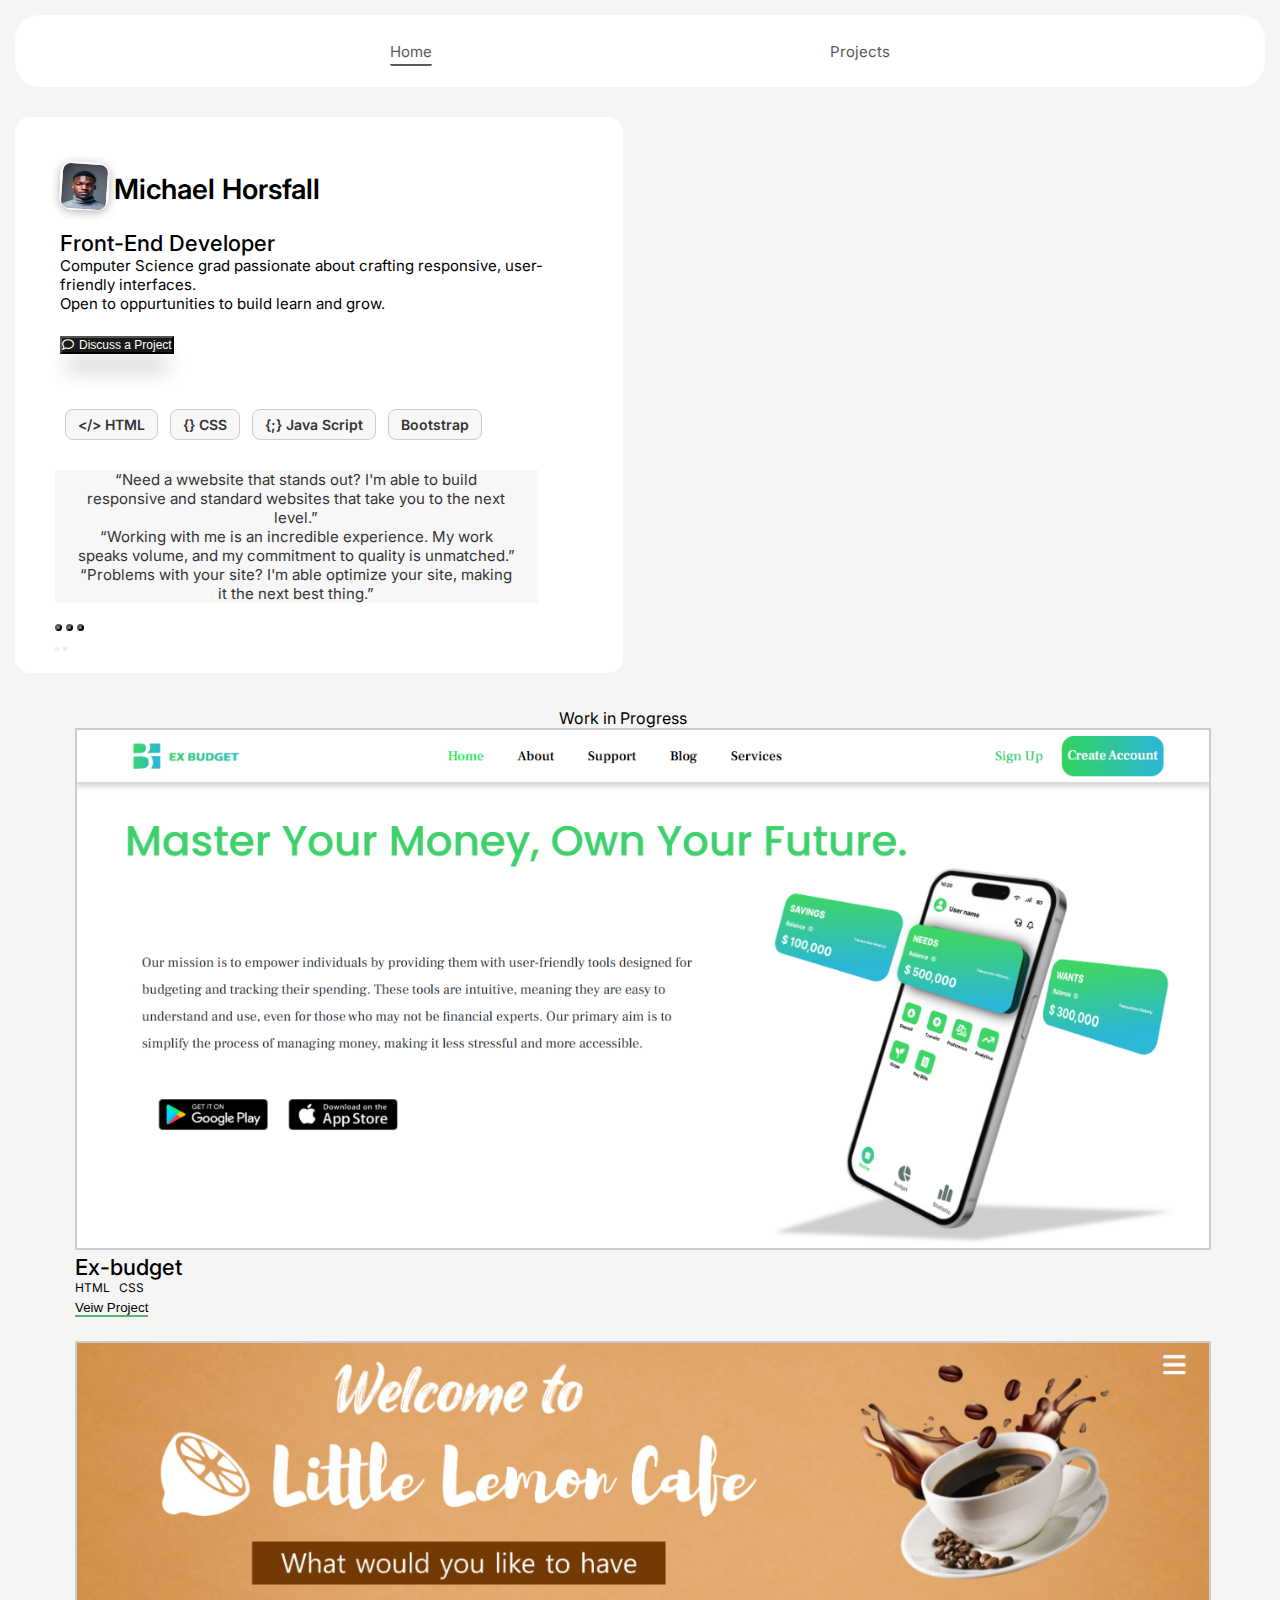
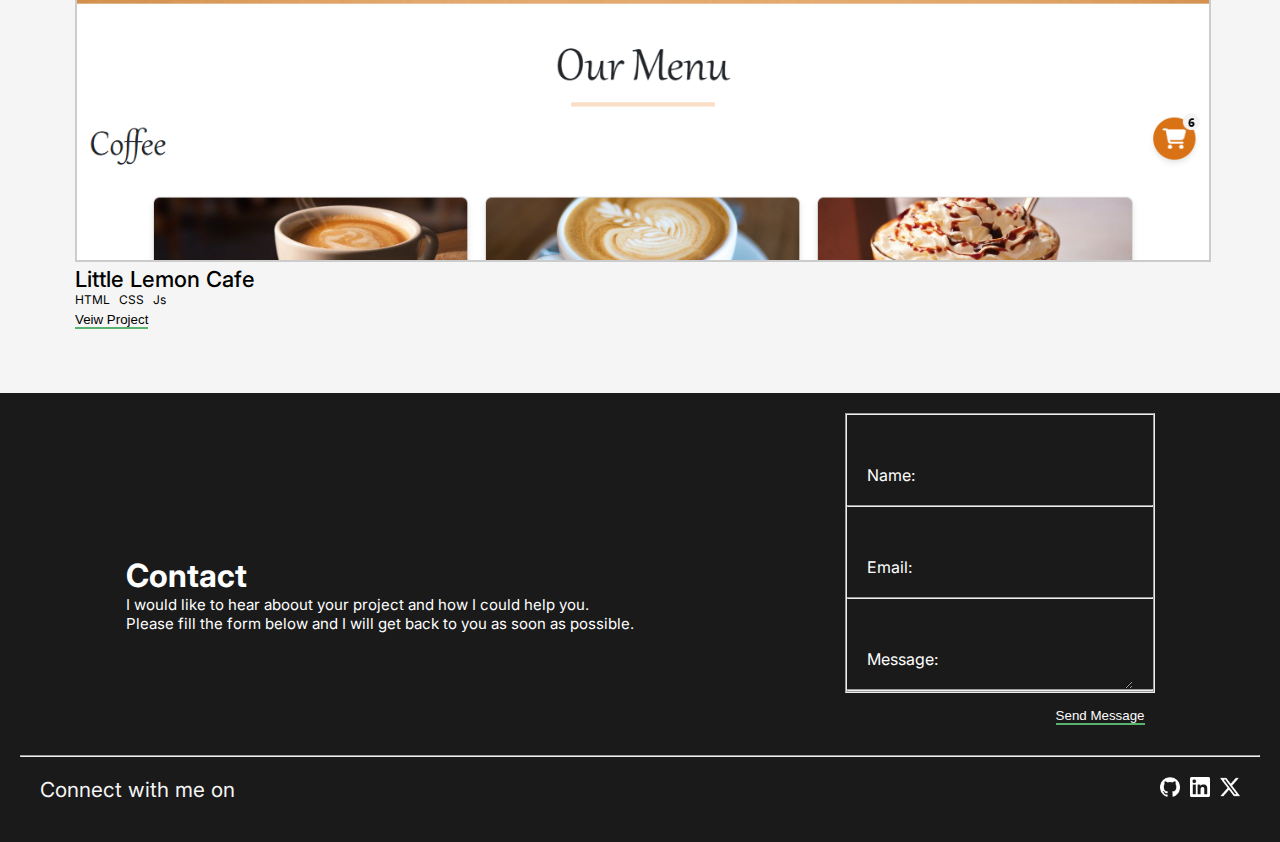
<file: index.html>
<!DOCTYPE html>
<html lang="en">
<head>
    <meta charset="UTF-8">
    <meta name="viewport" content="width=device-width, initial-scale=1.0">
    <meta name="author" content="Horsfall Michael">
    <meta name="description" content="My Portfolio">
    <title>Horsfall Michael</title>
    <link href="https://cdn.jsdelivr.net/npm/bootstrap@5.3.5/dist/css/bootstrap.min.css" rel="stylesheet" integrity="sha384-SgOJa3DmI69IUzQ2PVdRZhwQ+dy64/BUtbMJw1MZ8t5HZApcHrRKUc4W0kG879m7" crossorigin="anonymous">
    <link rel="preconnect" href="https://fonts.googleapis.com">
    <link rel="preconnect" href="https://fonts.gstatic.com" crossorigin>
    <link href="https://fonts.googleapis.com/css2?family=Inter:ital,opsz,wght@0,14..32,100..900;1,14..32,100..900&display=swap" rel="stylesheet">
    <link  rel="stylesheet"href="https://cdn.jsdelivr.net/npm/@fortawesome/fontawesome-free@6.5.0/css/all.min.css">
    <link rel="stylesheet" href="style.css" >
</head>
<body>
    <header>
         <nav id="navbar">
            <ul id="nav-items">
             <li><a href="index.html">Home</a></li>
             <li><a href="projects.html">Projects</a></li>
            </ul>
         </nav>
    </header>
    
    <main>
        <div class="container-fluid">
          <div class="row">
            <div class="col-6" id="info-col">
              <div id="sidebar">
                <section class="personal-info">
                  <div class="intro">
                    <div id="name">
                      <div class="gradient-border">
                        <img src="img/1689526992875_1708341489578.jpg" alt="My picture" class="my-img">
                      </div>
                      <h1>Michael Horsfall</h1> 
                    </div>
                    <p class="main-text">Front-End Developer</p>
                    <p class="sub-text">Computer Science grad passionate about crafting responsive, user-friendly interfaces. <br> Open to oppurtunities to build learn and grow.</p>
                  </div>
                  <button type="button" class="btn btn-dark" id="btn1"><a href="#contact"><i class="fa-regular fa-comment" id="message-icon"></i>Discuss a Project</a></button>
               </section>
  
               <section class="skills">
                  <div class="tags">
                    <span class="tag"> &lt;/&gt; HTML</span>
                    <span class="tag">{} CSS</span>
                    <span class="tag">{;} Java Script</span>
                    <span class="tag"> Bootstrap</span>
                  </div>
               </section>
  
               <section class="reviews">
                  <div id="testimonialCarousel" class="carousel slide" data-bs-ride="carousel" data-bs-interval="10000">
                       
                    <div class="carousel-inner text-center p-4 border rounded shadow-sm bg-white" style="max-width: 600px; margin: auto;">
                      <div class="carousel-item active">
                        <p class="mb-3">“Need a wwebsite that stands out? I'm able to build responsive and standard websites that take you to the next level.”</p>
                          <!-- <div><strong>Satya</strong><br><small class="text-muted">Co Founder of Sprrint</small></div> -->
                          </div>
                          <div class="carousel-item">
                            <p class="mb-3">“Working with me is an incredible experience. My work speaks volume, and my commitment to quality is unmatched.”</p>
                            <!-- <div><strong>Aisha</strong><br><small class="text-muted">UX Lead, Bright Studio</small></div> -->
                            </div>
                            <div class="carousel-item">
                              <p class="mb-3"> “Problems with your site? I'm able optimize your site, making it the next best thing.”</p>
                              <!-- <div><strong>James</strong><br><small class="text-muted">Startup Founder</small></div> -->
                            </div>
                          </div>
                          <div class="carousel-indicators">
                            <button type="button" data-bs-target="#testimonialCarousel" data-bs-slide-to="0" class="active" aria-current="true" aria-label="Slide 1"></button>
                            <button type="button" data-bs-target="#testimonialCarousel" data-bs-slide-to="1" aria-label="Slide 2"></button>
                            <button type="button" data-bs-target="#testimonialCarousel" data-bs-slide-to="2" aria-label="Slide 3"></button>
                          </div>
                          
                          <button class="carousel-control-prev" type="button" data-bs-target="#testimonialCarousel" data-bs-slide="prev">
                            <span class="carousel-control-prev-icon" aria-hidden="true"></span>
                          </button>
                          <button class="carousel-control-next" type="button" data-bs-target="#testimonialCarousel" data-bs-slide="next">
                            <span class="carousel-control-next-icon" aria-hidden="true"></span>
                          </button>
                        </div>           
                      </section>
                  </div>
                </div>



              <div class="col" id="sample-col">
                <div id="mainbar">
                  <p class="header2">Work in Progress</p>
                  <div class="samples">
                    <div class="work">
                      <img src="img/Ex-budget.png" class="sample-img">
                      <p class="main-text"><a href="#">Ex-budget</a></p>
                      <p class="lang"> HTML &nbsp; CSS </p>
                      <button type="button" class="view-project-btn"><a href="index.html" >Veiw Project<hr></a></button> 
                    </div>
                    <div class="work">
                      <img src="img/LLC.png" class="sample-img">
                      <p class="main-text"><a href="#">Little Lemon Cafe</a></p>
                      <p class="lang"> HTML &nbsp; CSS &nbsp; Js </p>
                      <button type="button" class="view-project-btn"><a href="index.html" >Veiw Project<hr></a></button> 
                    </div>
                </div>
              </div>
           </div>
         </div>
     </main>


    <footer>
      <section id="contact">
        <div class="footer-intro">
          <h1>Contact</h1>
          <p class="sub-text">I would like to hear aboout your project and how I could help you. <br>Please fill the form below and I will get back to you as soon as possible.</p>
        </div>
        <div>
          <form name="contact" action="POST" method="POST" data-netlify="true">
            <fieldset>
                <input type="hidden" name="form-name" value="contact">
                <p class="input">
                    <label for="name">Name:</label>
                    <input type="text" name="name" id="name" required>
                </p>
                <hr>
                <p class="input">
                    <label for="email">Email:</label>
                    <input type="email" name="email" id="email" required>
                </p>
                <hr>
                <p class="input">
                    <label for="message">Message:</label>
                    <br>
                    <textarea name="message" id="message"  required></textarea>
                </p>
                <hr>
                <p class="hidden">
                   <label>Don't fill this out if your human:</label>
                   <input name="bot-field">
               </p>
            </fieldset>
            <div class="button-container">
              <button type="submit" class="send-btn">Send Message <hr></button> 
            </div>
          </form>
        </div>   
      </section>
      <hr>
      <section class="socials">
        <div>
          <p>Connect with me on</p>
        </div>
        <div>
          <ul>
            <li><a href="https://github.com/Horsfall-Michael"><img src="img/github-white-icon.png"></a></li>
            <li><a href="https://www.linkedin.com/in/michael-horsfall-869b9b343"><img src="img/linkedin-app-white-icon.png"></a></li>
            <li><a href="https://x.com/soft_guy__"><img src="img/x-social-media-white-icon.png"></a></li>
          </ul>
        </div>
      </section>
    </footer>
    <script src="myscript.js"></script>
    <script src="https://cdn.jsdelivr.net/npm/bootstrap@5.3.5/dist/js/bootstrap.bundle.min.js" integrity="sha384-k6d4wzSIapyDyv1kpU366/PK5hCdSbCRGRCMv+eplOQJWyd1fbcAu9OCUj5zNLiq" crossorigin="anonymous"></script>   
</body>
</html>
</file>
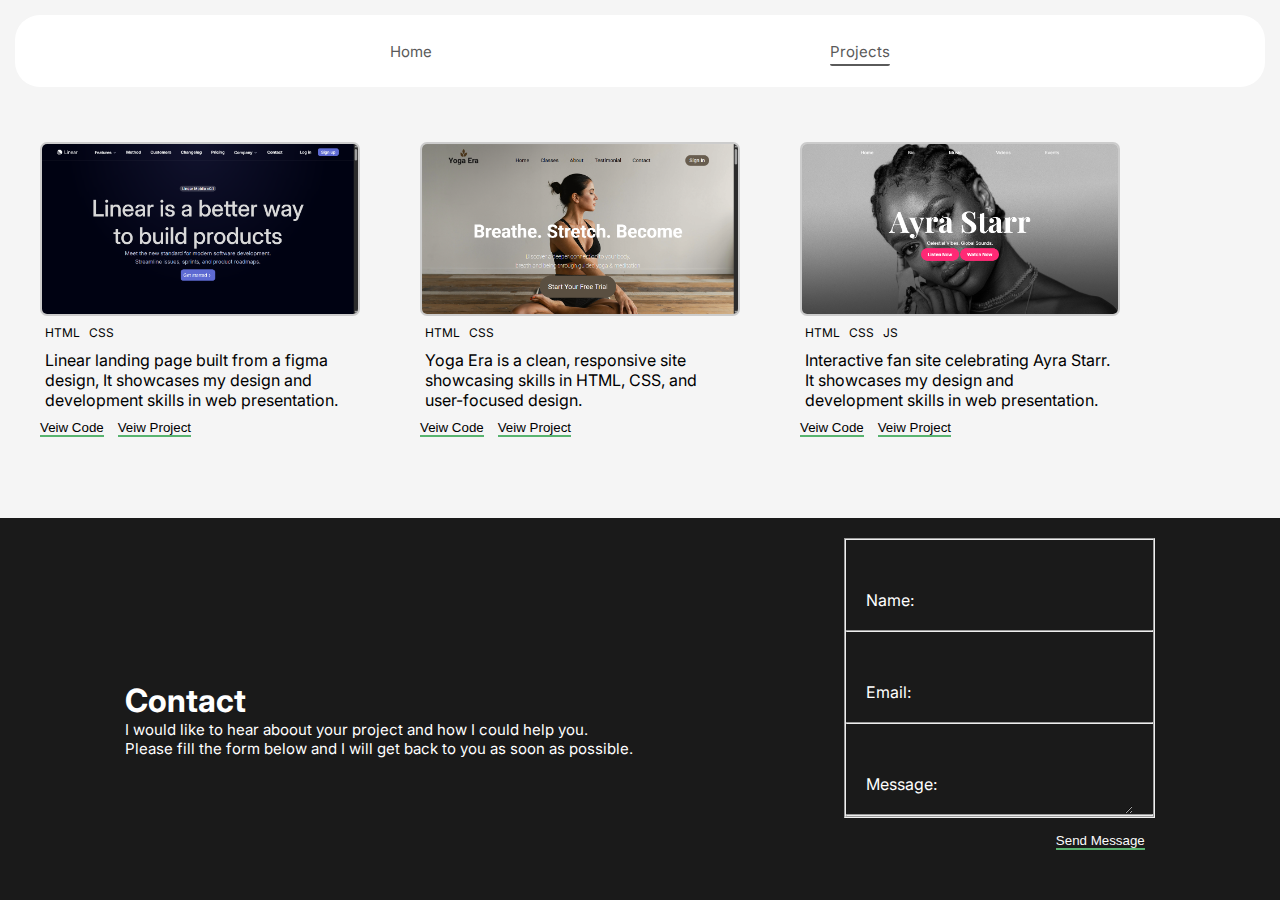
<file: projects.html>
<!DOCTYPE html>
<html lang="en">
<head>
    <meta charset="UTF-8">
    <meta name="viewport" content="width=device-width, initial-scale=1.0">
    <meta name="author" content="Horsfall Michael">
    <meta name="description" content="My Portfolio">
    <title>Horsfall Michael/Projects</title>
    <link href="https://cdn.jsdelivr.net/npm/bootstrap@5.3.5/dist/css/bootstrap.min.css" rel="stylesheet" integrity="sha384-SgOJa3DmI69IUzQ2PVdRZhwQ+dy64/BUtbMJw1MZ8t5HZApcHrRKUc4W0kG879m7" crossorigin="anonymous">
    <link rel="preconnect" href="https://fonts.googleapis.com">
    <link rel="preconnect" href="https://fonts.gstatic.com" crossorigin>
    <link href="https://fonts.googleapis.com/css2?family=Inter:ital,opsz,wght@0,14..32,100..900;1,14..32,100..900&display=swap" rel="stylesheet">
    <link  rel="stylesheet"href="https://cdn.jsdelivr.net/npm/@fortawesome/fontawesome-free@6.5.0/css/all.min.css">
    <link rel="stylesheet" href="style.css" >
</head>
<body>
    <header>
        <nav id="navbar">
            <ul id="nav-items">
                <li><a href="index.html">Home</a></li>
                <li><a href="projects.html">Projects</a></li>
            </ul>
        </nav>
   </header>
   
  <main>
    <section class="completed-projects">
      <div class="project">
        <img src="img/linear.png" alt="Landing Page Linear">
         <p class="lang"> HTML &nbsp; CSS &nbsp;</p>
         <p> Linear landing page built from a figma design, It showcases my design and development skills in web presentation.</p>
         <button type="button" class="view-project-btn"><a href="https://github.com/Horsfall-Michael/Linear-Landing-page">Veiw Code<hr></a></button> 
         <button type="button" class="view-project-btn"><a href= "https://linear-landing-page.netlify.app/">Veiw Project<hr></a></button>            
      </div>
      <div class="project">
        <img src="img/yoga-era.netlify.app_.png" alt="Landing page for an online yoga studio">
         <p class="lang"> HTML &nbsp; CSS </p>
         <p>Yoga Era is a clean, responsive site showcasing skills in HTML, CSS, and user-focused design.</p>
         <button type="button" class="view-project-btn"><a href="https://github.com/Horsfall-Michael/Yoga-Era">Veiw Code<hr></a></button> 
         <button type="button" class="view-project-btn"><a href="https://yoga-era.netlify.app/">Veiw Project<hr></a></button>            
      </div>
      <div class="project">
        <img src="img/ayra starr.png" alt="Landing page for a musician">
         <p class="lang"> HTML &nbsp; CSS &nbsp; JS </p>
         <p> Interactive fan site celebrating Ayra Starr. It showcases my design and development skills in web presentation.</p>
         <button type="button" class="view-project-btn"><a href="https://github.com/Horsfall-Michael/Ayra-Starr">Veiw Code<hr></a></button> 
         <button type="button" class="view-project-btn"><a href= "https://ayra-starrxhorsfall-michael.netlify.app/">Veiw Project<hr></a></button>            
      </div>
    </section>
  </main>

     <footer>
        <section id="contact">
          <div class="footer-intro">
            <h1>Contact</h1>
            <p class="sub-text">I would like to hear aboout your project and how I could help you. <br>Please fill the form below and I will get back to you as soon as possible.</p>
          </div>

          <div>
            <form name="contact" method="POST" data-netlify="true">
              <fieldset>
                  <input type="hidden" name="form-name" value="contact">
                  <p class="input">
                      <label for="name">Name:</label>
                      <input type="text" name="name" id="name" required>
                  </p>
                  <hr>
                  <p class="input">
                      <label for="email">Email:</label>
                      <input type="email" name="email" id="email" required>
                  </p>
                  <hr>
                  <p class="input">
                      <label for="message">Message:</label>
                      <br>
                      <textarea name="message" id="message"  required></textarea>
                  </p>
                  <hr>
                  <p class="hidden">
                     <label>Don't fill this out if your human:</label>
                     <input name="bot-field">
                 </p>
              </fieldset>
              <div class="button-container">
                <button type="submit" class="send-btn">Send Message <hr></button> 
              </div>
            </form>
          </div>   
        </section>
      </footer>
   <script src="myscript.js"></script>
   <script src="https://cdn.jsdelivr.net/npm/bootstrap@5.3.5/dist/js/bootstrap.bundle.min.js" integrity="sha384-k6d4wzSIapyDyv1kpU366/PK5hCdSbCRGRCMv+eplOQJWyd1fbcAu9OCUj5zNLiq" crossorigin="anonymous"></script>   
</body>
</html>
</file>
<file: style.css>
* {
    box-sizing: border-box;
    margin: 0;
    padding: 0;
}

body {
    display: flex;
    flex-direction: column;
    height: 100vh;
    background: #f5f5f5;
    font-family: 'Inter',sans-serif;
    padding: 0;
    margin: 0;
    color: #000000;
}

main {
  flex: 1;
}

#navbar{
    margin: 15px;
    height: 8vh;
    display:flex;
    justify-content: center;
    background-color: white;
    border-radius: 25px;
    
}
#nav-items{
    margin: 0;
    display: flex;
    width: 500px;
    list-style: none;
    align-items: center;
    justify-content: space-between;
    font-size: 15px;
}
#nav-items a{
    text-decoration: none;
    color: #5a5a5a;
}
.activate{
border-bottom: 2.5px solid #5a5a5a !important;
padding-bottom: 3px;
border-radius: 2px;
 
}
.container-fluid{
    margin: 15px;
    padding: 0;
    max-width: 95%;
    margin: 15px;
}

.col-6{
    padding: 15px;
    margin: 0;
    margin-bottom: 15px;
}
#sidebar{
    margin: 0;
    padding: 0;
    position: relative;
}

.personal-info{
    padding: 25px;
}
#info-col{
    background-color: white;
    border-radius: 15px; 
    width: 50%;
    padding: 20px;
}
.intro{
    padding-bottom: 20px;
    text-align: left;
    
}
.gradient-border{
    background:linear-gradient(45deg, #fcfcfc, #f8f8f8);
    height: 48px;
    margin: 0 5px 20px 0;
    padding: 2px;
    border-radius: 12px;
    display: inline-block;
    box-shadow: 0 2px 10px 0 rgba(8, 8, 8, 0.3);
    transform: rotate(2deg);
}
.my-img{
    width: 45px;
    height: 45px;
    display: block;
    border-radius: 8px;
    transform: rotate(2deg);
}
#name{
    display: flex;
}
#name h1{
    padding-top: 10px;
    font-size: 28px;
    font-weight: 600;
}
.main-text{
    font-size: 22px;
    font-weight:500;
    margin-bottom: 0;
    justify-content: flex-start !important;
    align-items: flex-start !important;
    text-align: left !important;
}
.sub-text{
    font-size: 15px;
    padding: 0px;
    justify-self: left !important;
    text-align: left !important;
}
#btn1{
   background-color: rgb(26, 26, 26);
   box-shadow: 0 20px 20px -6px rgba(0, 0, 0, 0.4);
   font-size: 12px;   
}
#btn1 a{
    color: #ffffff;
    text-decoration: none;
}
#message-icon{
    padding-right:5px ;
} 
.tags {
    display: flex;
    flex-wrap: wrap;
    gap: 12px;
    font-size: 14px;
    padding: 30px;
    font-weight:600;
}
.tag {
    padding: 6px 12px;
    border: 1px solid #ccc;
    border-radius: 8px;
    color: #333;
    background-color: #f8f7f7;
    
}
.tag img{
    width: 25px;
}
#testimonialCarousel {
    margin-left: 20px;
    width: 85%;
    
}
#testimonialCarousel .carousel-inner{
    color: #333;
    font-size: 15px;
    background-color: #f8f7f7 !important;
}
#testimonialCarousel p{
    padding: 0 20px 0 20px;
}
#testimonialCarousel .carousel-indicators{
    position: static;
    margin-top: 10px;
}
.carousel-indicators [data-bs-target]{
    background-color: #888;
    width:7px;
    height:7px;
    border-radius:50%;
}
.carousel-control-prev-icon {
    background-image: url("data:image/svg+xml,%3Csvg xmlns='http://www.w3.org/2000/svg' fill='%23333' viewBox='0 0 16 16'%3E%3Cpath d='M11.354 1.646a.5.5 0 0 1 0 .708L5.707 8l5.647 5.646a.5.5 0 0 1-.708.708l-6-6a.5.5 0 0 1 0-.708l6-6a.5.5 0 0 1 .708 0z'/%3E%3C/svg%3E");
}
  
.carousel-control-next-icon {
    background-image: url("data:image/svg+xml,%3Csvg xmlns='http://www.w3.org/2000/svg' fill='%23333' viewBox='0 0 16 16'%3E%3Cpath d='M4.646 1.646a.5.5 0 0 1 .708 0l6 6a.5.5 0 0 1 0 .708l-6 6a.5.5 0 0 1-.708-.708L10.293 8 4.646 2.354a.5.5 0 0 1 0-.708z'/%3E%3C/svg%3E");
}









                                                         /* Second Coloumn */
#sample-col{
    padding: 20px;
    margin:  0 20px 20px 20px;
}

.work{
   width: 100%;
   margin:  0 20px 20px 20px;
   
}       
.work a{
    text-decoration: none;
    color: inherit;
}
.sample-img{
  width: 100%;
  border: 2px solid #ccc;
}   
.lang{
    padding: 0;
    margin:0;
    font-size: 12px;
    justify-self: left;
} 
.view-project-btn{
    text-align: left;
    padding-top: 5px;
    border: 0;
    color: inherit;
    background:inherit;
}
.view-project-btn hr{
    margin: 0;
    border: none;
    height: 2px;
    background-color: #58b36f;
    opacity: unset;
}





 /* projects Page */

.completed-projects{
    margin:20px;
    display: flex;
    flex-wrap: wrap;
    gap: 20px;
}
.project{
    margin: 20px;
    width: 20rem;
}
.project img{
    width: 20rem;
    border: 2px solid #ccc;
    border-radius: 7px;
}
.project p{
    text-align: left;
    padding: 5px;
}
.project a{
    text-decoration: none;
    color: inherit;
}
.project button{
    padding-right: 10px;
}







/* footer */
footer{
    background-color: rgb(26, 26, 26) ;
    color: white;
    padding: 20px;
    border: none;
    
}
#contact{
    display: flex;
    justify-content: space-around;
    align-items: center;
}
.footer-intro{
    padding: 20px 20px 0 20px;
    text-align: left;
    justify-self: center;
}
form {
    padding: 0 20px 20px 20px;
    position: relative;
}
p{
    text-align: center;
}
label{
    margin: 20px;
}
.input{
    display:flex;
    padding: 30px 20px 0 0;
    
}
p input{
    border: none;
    background-color: inherit;
    width: 100%;
    color: #f8f8f8;
}
p textarea{
    border: none;
    background-color: inherit;
    width: 90%;
    color: #f8f8f8;
}
.hidden{
    display:none
}
.button-container{
    display: flex;
    justify-content: flex-end;
    padding: 10px;
}
.send-btn{
    padding: 5px 0px 0 20px;
    border: 0;
    color: #fcfcfc;
    background:inherit;
}
.send-btn hr{
    margin: 5px;
    border: none;
    height: 2px;
    margin: 0;
    background-color: #58b36f;
    opacity: unset;
}
.socials{
    color: #f5f5f5;
    padding: 20px;
    display: flex;
    justify-content: space-between;
    font-size: 1.3rem;
}
.socials ul{
    margin: 0;
    display: flex;
    width: 40%;
    list-style: none;
    align-items: center;
    justify-content: space-between;
    font-size: 15px;
}
.socials ul img{
    width: 30px;
    padding-left: 10px;
}







/* Media Queries */
@media screen and (max-width: 768px){
    #nav-items{
        max-width: 70%;
    }
    .container-fluid{
        width: 90%;
        justify-self: center;
    }
    .row{
        flex-direction: column;
        justify-self:center;
    }
    #info-col{
        width: 100%;
        padding: 20px 0 0 0;
    }
    #name{
        display: grid;
        justify-content: center;
    }
    .gradient-border{
        margin-left: 50px;
        width: 6.25rem;
        height:6.25rem ;
        margin-bottom: 5px;
    }
    .my-img{
        width: 6rem;
        height: 6rem;
        justify-self: center;
    }
    #name h1{
        font-size: 22px;
        margin-bottom: 20px;
    }
    .main-text{
        font-size: 20px;
        font-weight: 500;
        
    }
    .socials{
        margin: 0;
        padding-top: 0;
    }
    .socials ul img{
        margin: 0;
        width: 30px;
    }
    .socials .main-text{
        font-size: 18px;
    }
    #sample-col{
        width: 95%;
        margin-top: 30px;
        padding: 0;
    }
    #mainbar h1 hr{
        display:none
    }
    .samples{
        display: flex;
        justify-self: center;
        width: 100%;
        gap: 5%;
        padding-right:20px;
    }
    .work .sub-text{
        display:none;
    }
    .work .main-text{
        font-size: 14px;
    }
    .work{
        margin: 0;
    }
    .work img{
        width: 100%;
        margin: 0;
    }
    .lang{
        padding: 0;
        margin: 0;
        font-size:11px;
    }
    #contact{
        display: grid;
    }
    .socials{
        font-size: 1rem;
    }
    .socials ul img{
        width:25px;
    }

}












@media screen and (min-width: 769px) and (max-width:1024px){
    #nav-items{
        font-size: 1.5rem;
    }
    .container-fluid{
        width: 90%;
        justify-self: center;
    }
    .row{
        flex-direction: column;
        justify-self:center;
    }
    #info-col{
        width: 100%;
        padding: 20px 0 0 0;
    }
    #name{
        display: grid;
        justify-content: center;
    }
    .gradient-border{
        margin-left: 50px;
        width: 12.25rem;
        height:12.25rem ;
        margin-bottom: 5px;
    }
    .my-img{
        width: 12rem;
        height: 12rem;
        justify-self: center;
    }
    #name h1{
        padding-top: 20px;
        font-size: 2.5rem;
        margin-bottom: 20px;
    }
    .main-text{
        font-size: 2rem;
        font-weight: 500;
        
    }
    .sub-text{
        font-size: 1.5rem;
    }

    .tags{
        font-size:1.5rem;
    }
    #btn1{font-size: 1.5rem;
    }
    #testimonialCarousel {
        width: 70%;
        margin: 25px;
    
    }
    #testimonialCarousel .carousel-inner{
        font-size: 1.5rem;
        width: 100%;
        
    }
    #testimonialCarousel p{
        padding: 0;
    }
    .carousel-item.active{
        padding: 30px;
    }
    #sample-col{
        width: 95%;
        margin-top: 50px;
        padding: 0;
    }
    #mainbar h1 hr{
        display:none
    }
    .header2{
        font-size: 2rem;
    }
    .samples{
        display: flex;
        justify-self: center;
        width: 100%;
        gap: 5%;
        padding-right:20px;
        padding-top: 50px;
    }
    .work .main-text{
        font-size: 1.5rem;

    }
    .work{
        margin: 0;
    }
    .work img{
        width: 100%;
        margin: 0;
    }
    .lang{
        padding: 0;
        margin: 0;
        font-size:1.2rem;
    }  
    .view-project-btn{
        font-size: 1.5rem;
    }

    #contact{
        display: flex;
    }
    
     

}


@media (max-width: 480px) {
    .project{
        width: 18rem;
    }
    .project img{
        width: 18rem;
    }
  }
</file>
